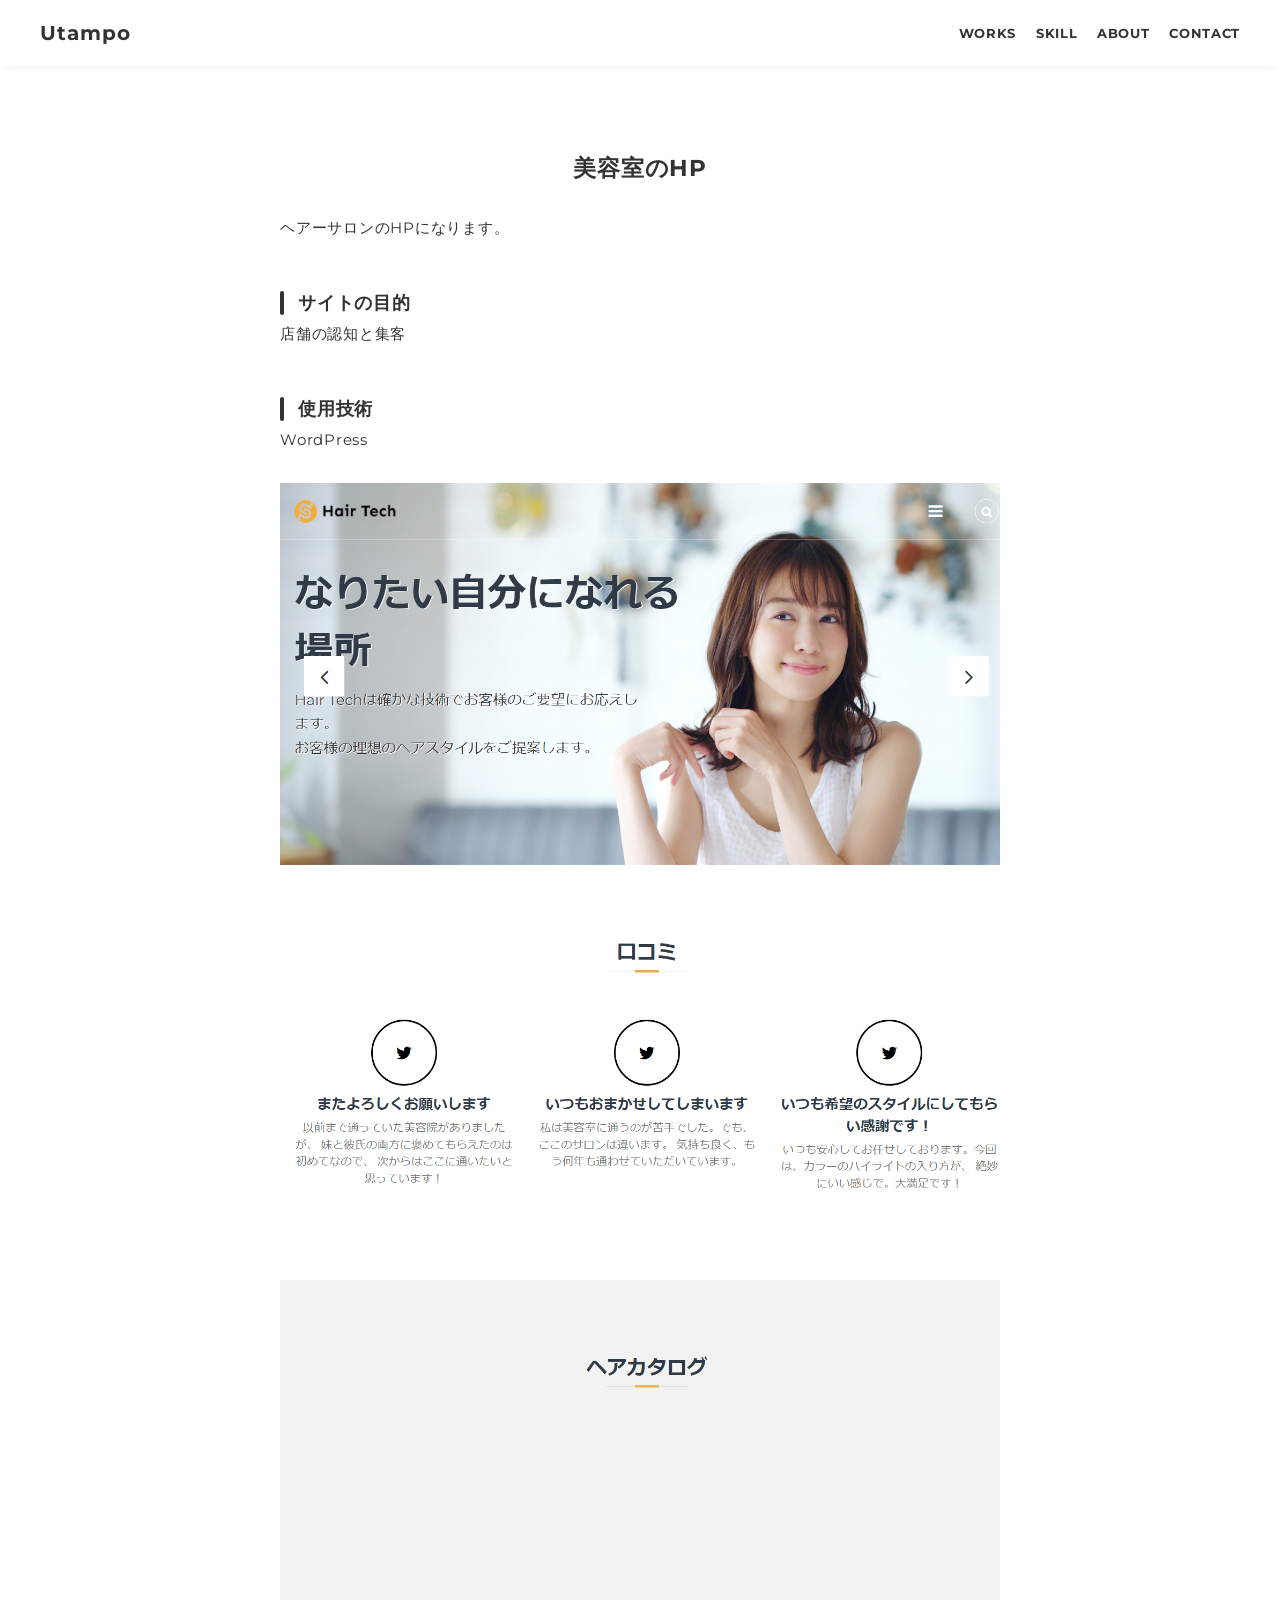
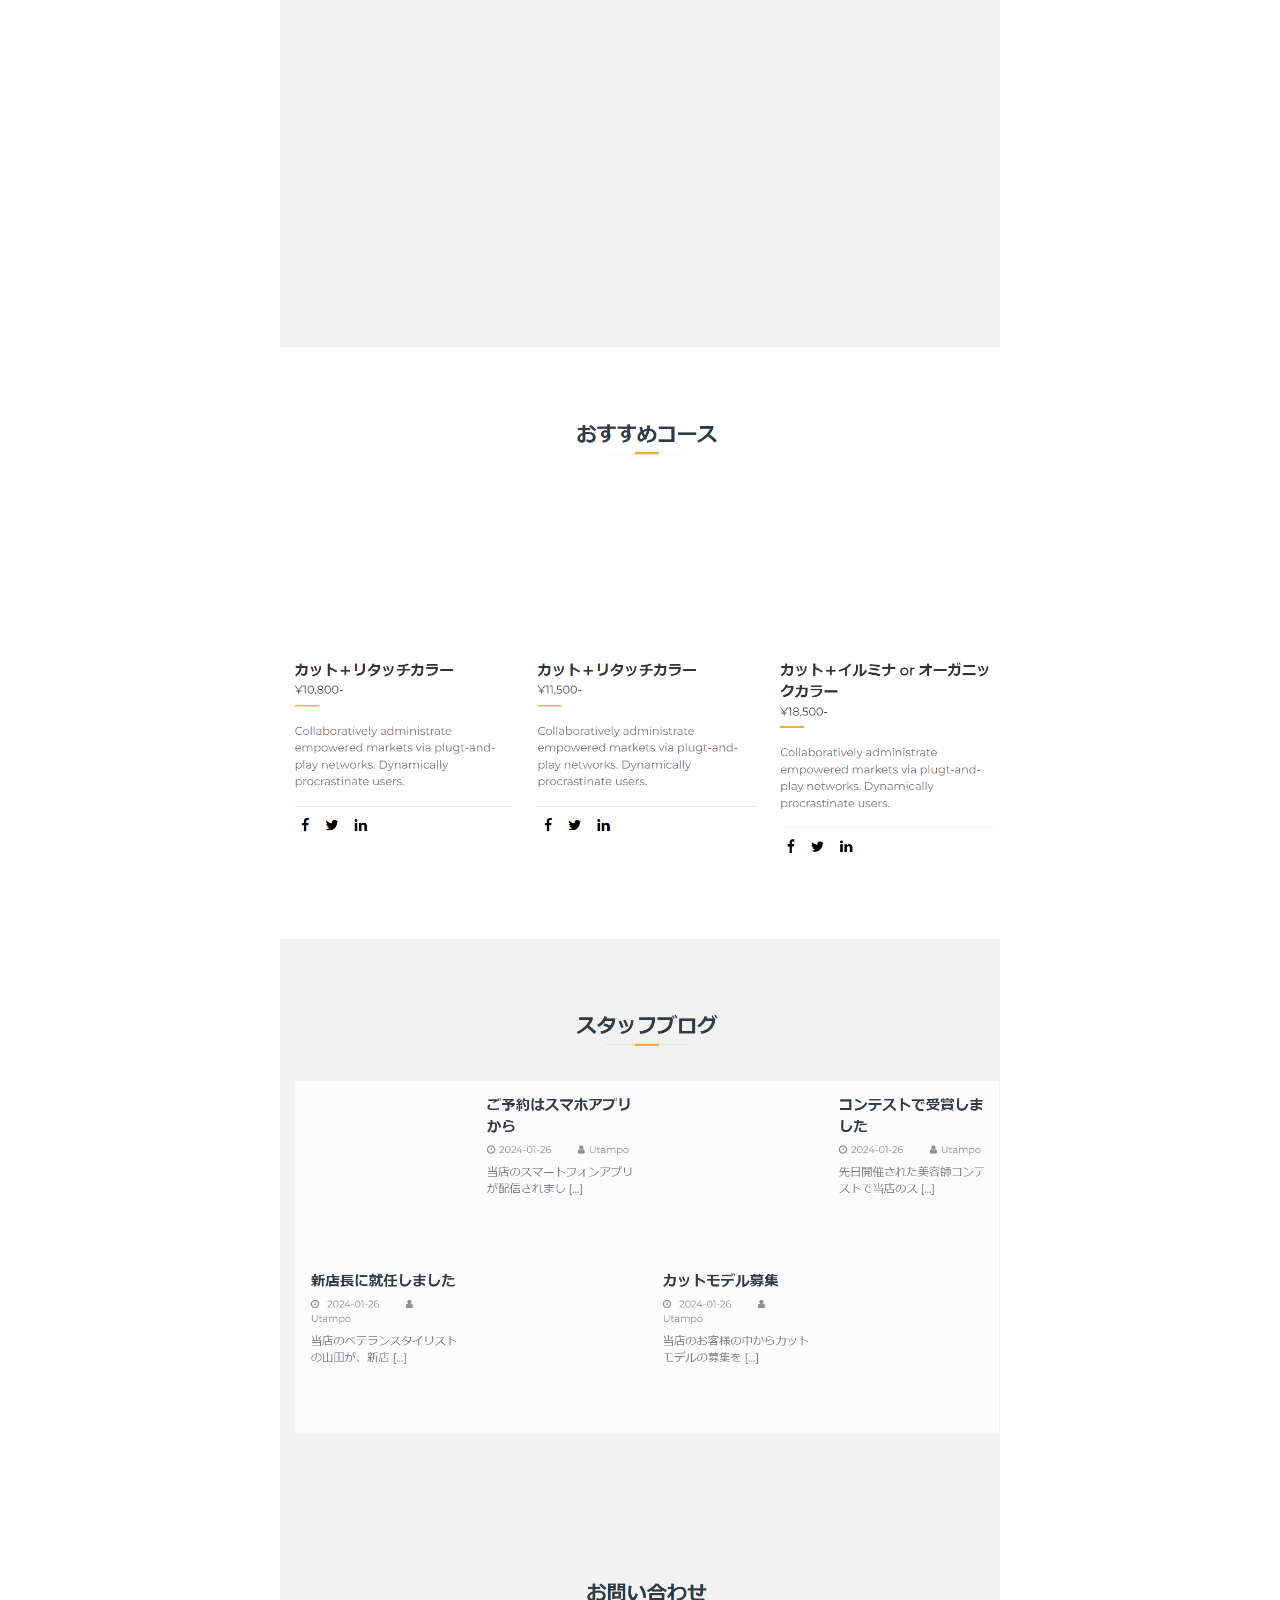
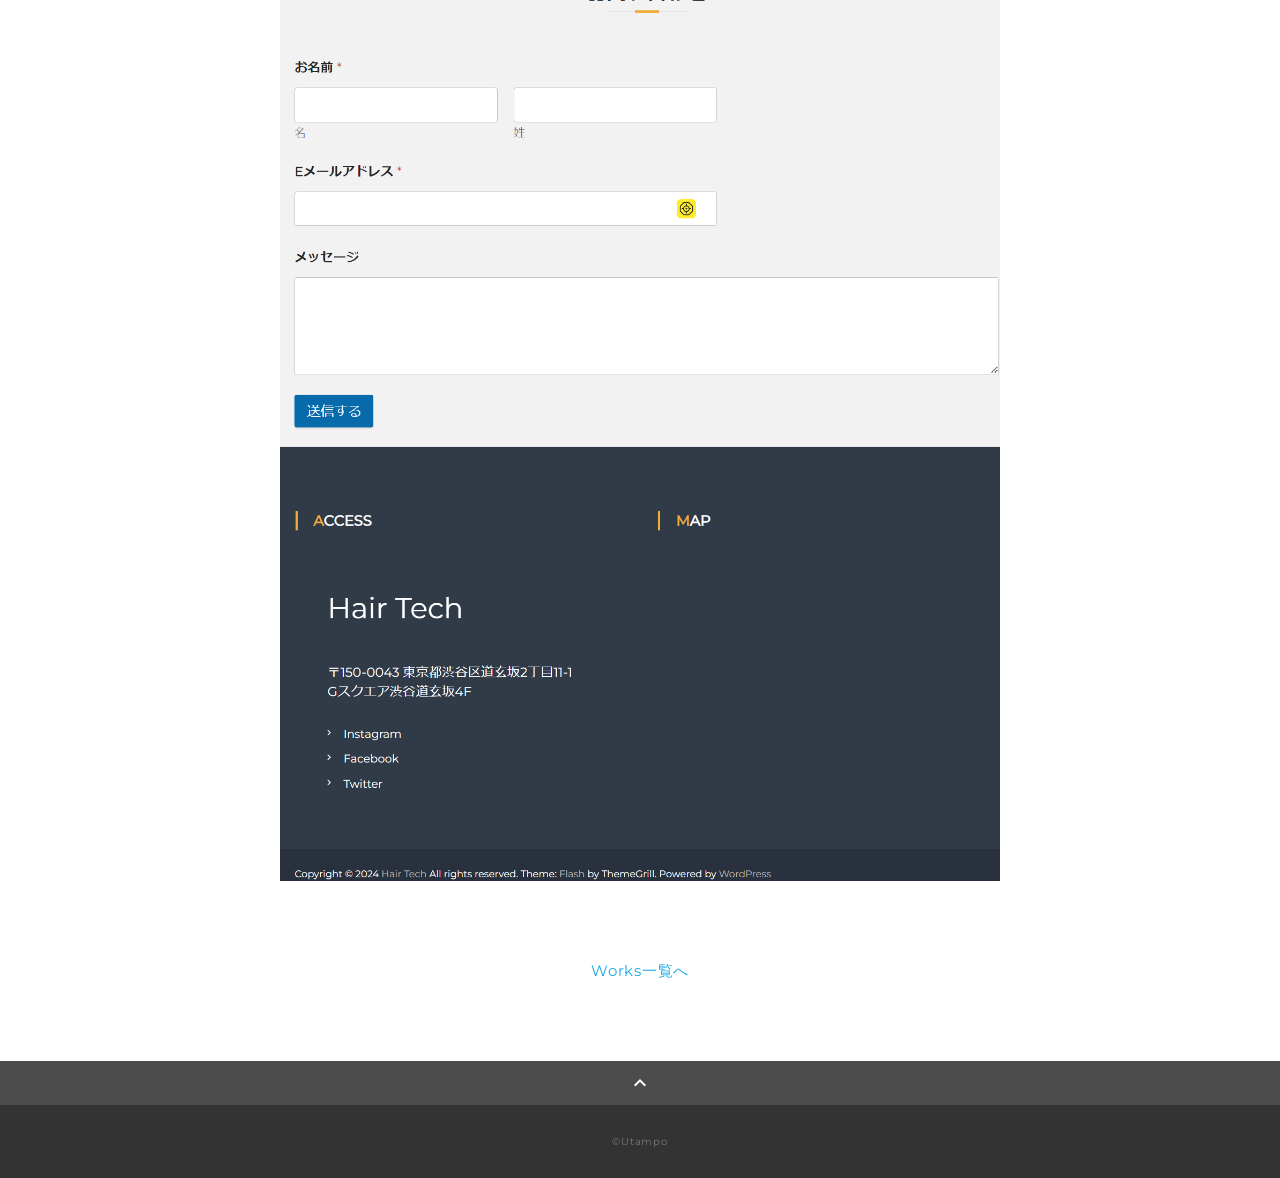
<file: works_hairtech.html>
<!DOCTYPE html>
<html>
<head>
  <meta charset="utf-8">
  <meta name="viewport" content="width=device-width, initial-scale=1.0, maximum-scale=1.0, minimum-scale=1.0">
  <title>SAMURAI ポートフォリオ</title>
  <link rel="preconnect" href="https://fonts.gstatic.com">
  <link href="https://fonts.googleapis.com/css2?family=Montserrat:wght@400;700&display=swap" rel="stylesheet">
  <link href="https://fonts.googleapis.com/css?family=Material+Icons+Outlined" rel="stylesheet">
  <link href="css/ress.css" media="all" rel="stylesheet" type="text/css" />
  <link href="css/style.css" media="all" rel="stylesheet" type="text/css" />
</head>

<body>
  <div class="wrapper">

    <!-- header -->
    <header class="header ">
      <div class="container">
        <h1 class="header-logo">
          <a href="index.html">Utampo</a>
        </h1>
        <nav class="gnav">
          <ul class="gnav-list">
            <li class="gnav-item"><a href="index.html#works">WORKS</a></li>
            <li class="gnav-item"><a href="index.html#skill">SKILL</a></li>
            <li class="gnav-item"><a href="index.html#about">ABOUT</a></li>
            <li class="gnav-item"><a href="index.html#contact">CONTACT</a></li>
          </ul>
        </nav>
      </div>
    </header>
    <!-- /header -->

    <main class="content">

      <article class="article">
        <div class="article-container">
          <h2 class="article-title">美容室のHP</h2>
          <div class="article-body">            
            <p>
              ヘアーサロンのHPになります。
            </p>
            <!-- <h3>URL</h3>
            <p><a href="" target="_blank" rel="noopener">ここにURLを入れてください。</a></p>
            <h3>担当</h3>
            <p>WordPress構築・コーディング</p> -->
            <h3>サイトの目的</h3>
            <p>店舗の認知と集客</p>
            <h3>使用技術</h3>
            <p>WordPress</p>
            <!-- <h3>デザインについて</h3>
            <p>
              20~30代の女性のお客様が多い店舗のため、お客様の層に最適な画像素材を使用しております。
            </p>
            <h3>コーディングについて</h3>
            <p>
              トップ画面での画像スライド、口コミ情報の表示、GoogleMapでの店舗所在地の表示、お問い合わせフォームなどを実装させていただいております。
            </p> -->
            <p>
              <img src="img/works-detail/hair_tech.png" alt="">
            </p>
          </div>
          <div class="home-link">
            <a href="index.html#works">Works一覧へ</a>
          </div>
        </div>
      </article>

      <div class="page-top" id="js-page-top">
        <span class="material-icons-outlined">expand_less</span>
      </div>
    </main>

    <!-- footer -->
    <footer class="footer">
      <div class="copyright">&copy;Utampo</div>
    </footer>
    <!-- /footer -->

  </div>
  <script src="https://ajax.googleapis.com/ajax/libs/jquery/3.6.0/jquery.min.js"></script>
  <script type='text/javascript' src="js/script.js"></script>
</body>
</html>
</file>
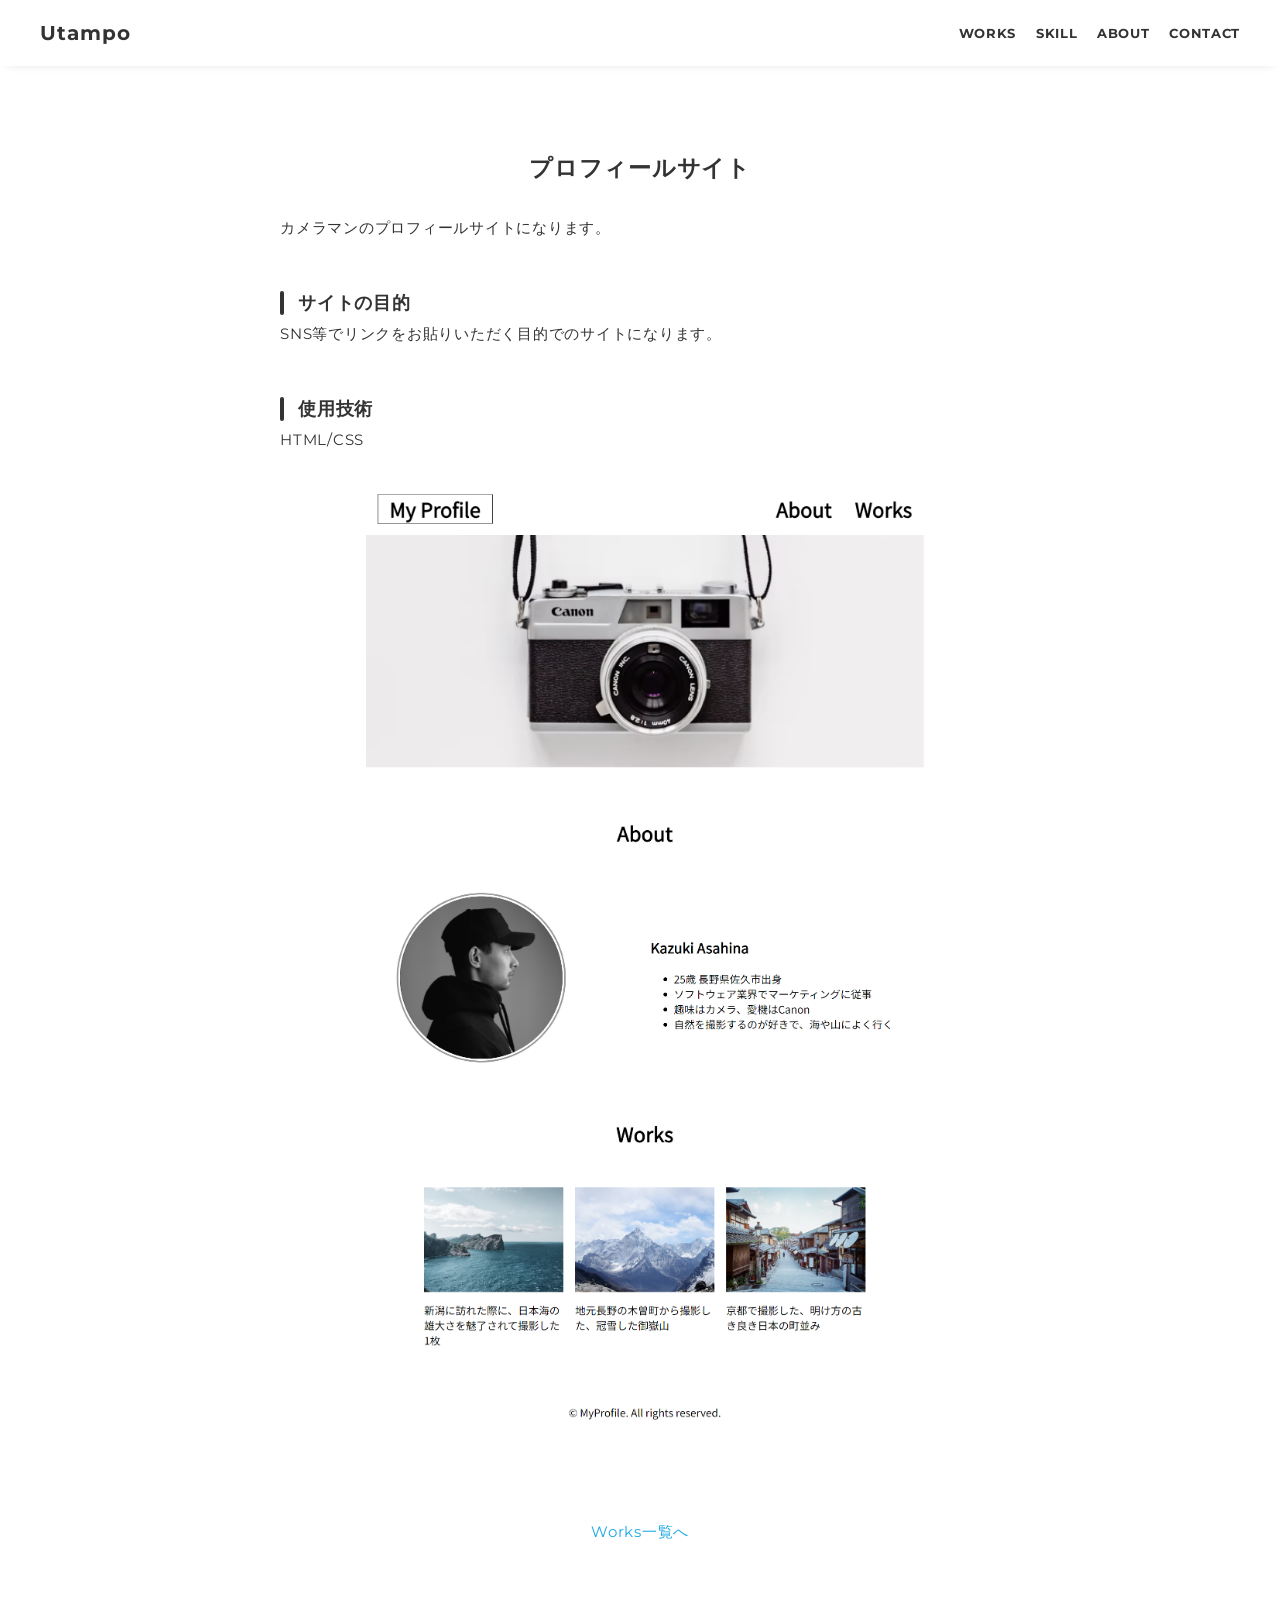
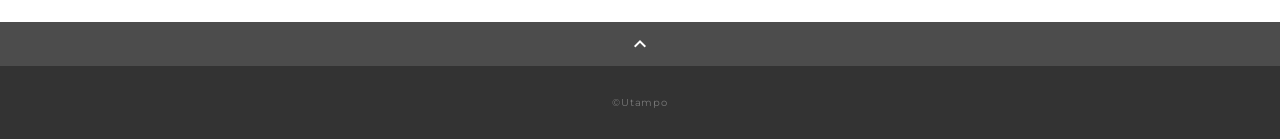
<file: works_profile.html>
<!DOCTYPE html>
<html>
<head>
  <meta charset="utf-8">
  <meta name="viewport" content="width=device-width, initial-scale=1.0, maximum-scale=1.0, minimum-scale=1.0">
  <title>SAMURAI ポートフォリオ</title>
  <link rel="preconnect" href="https://fonts.gstatic.com">
  <link href="https://fonts.googleapis.com/css2?family=Montserrat:wght@400;700&display=swap" rel="stylesheet">
  <link href="https://fonts.googleapis.com/css?family=Material+Icons+Outlined" rel="stylesheet">
  <link href="css/ress.css" media="all" rel="stylesheet" type="text/css" />
  <link href="css/style.css" media="all" rel="stylesheet" type="text/css" />
</head>

<body>
  <div class="wrapper">

    <!-- header -->
    <header class="header ">
      <div class="container">
        <h1 class="header-logo">
          <a href="index.html">Utampo</a>
        </h1>
        <nav class="gnav">
          <ul class="gnav-list">
            <li class="gnav-item"><a href="index.html#works">WORKS</a></li>
            <li class="gnav-item"><a href="index.html#skill">SKILL</a></li>
            <li class="gnav-item"><a href="index.html#about">ABOUT</a></li>
            <li class="gnav-item"><a href="index.html#contact">CONTACT</a></li>
          </ul>
        </nav>
      </div>
    </header>
    <!-- /header -->

    <main class="content">

      <article class="article">
        <div class="article-container">
          <h2 class="article-title">プロフィールサイト</h2>
          <div class="article-body">            
            <p>
              カメラマンのプロフィールサイトになります。
            </p>
            <!-- <h3>URL</h3>
            <p><a href="" target="_blank" rel="noopener">ここにURLを入れてください。</a></p>
            <h3>担当</h3>
            <p>コーディング</p> -->
            <h3>サイトの目的</h3>
            <p>SNS等でリンクをお貼りいただく目的でのサイトになります。</p>
            <h3>使用技術</h3>
            <p>HTML/CSS</p>
            <!-- <h3>デザインについて</h3>
            <p>
              スクロールなしですぐに情報が読み取れるよう、1枚のページに情報をまとめております。
            </p>
            <h3>コーディングについて</h3>
            <p>
              シンプルな技術を使用しておりますので、画像類のデータがございましたら2~3日程度で作成することができます。
            </p> -->
            <p>
              <img src="img/works-detail/profile_by_figma.html.png" alt="">
            </p>
          </div>
          <div class="home-link">
            <a href="index.html#works">Works一覧へ</a>
          </div>
        </div>
      </article>

      <div class="page-top" id="js-page-top">
        <span class="material-icons-outlined">expand_less</span>
      </div>
    </main>

    <!-- footer -->
    <footer class="footer">
      <div class="copyright">&copy;Utampo</div>
    </footer>
    <!-- /footer -->

  </div>
  <script src="https://ajax.googleapis.com/ajax/libs/jquery/3.6.0/jquery.min.js"></script>
  <script type='text/javascript' src="js/script.js"></script>
</body>
</html>
</file>
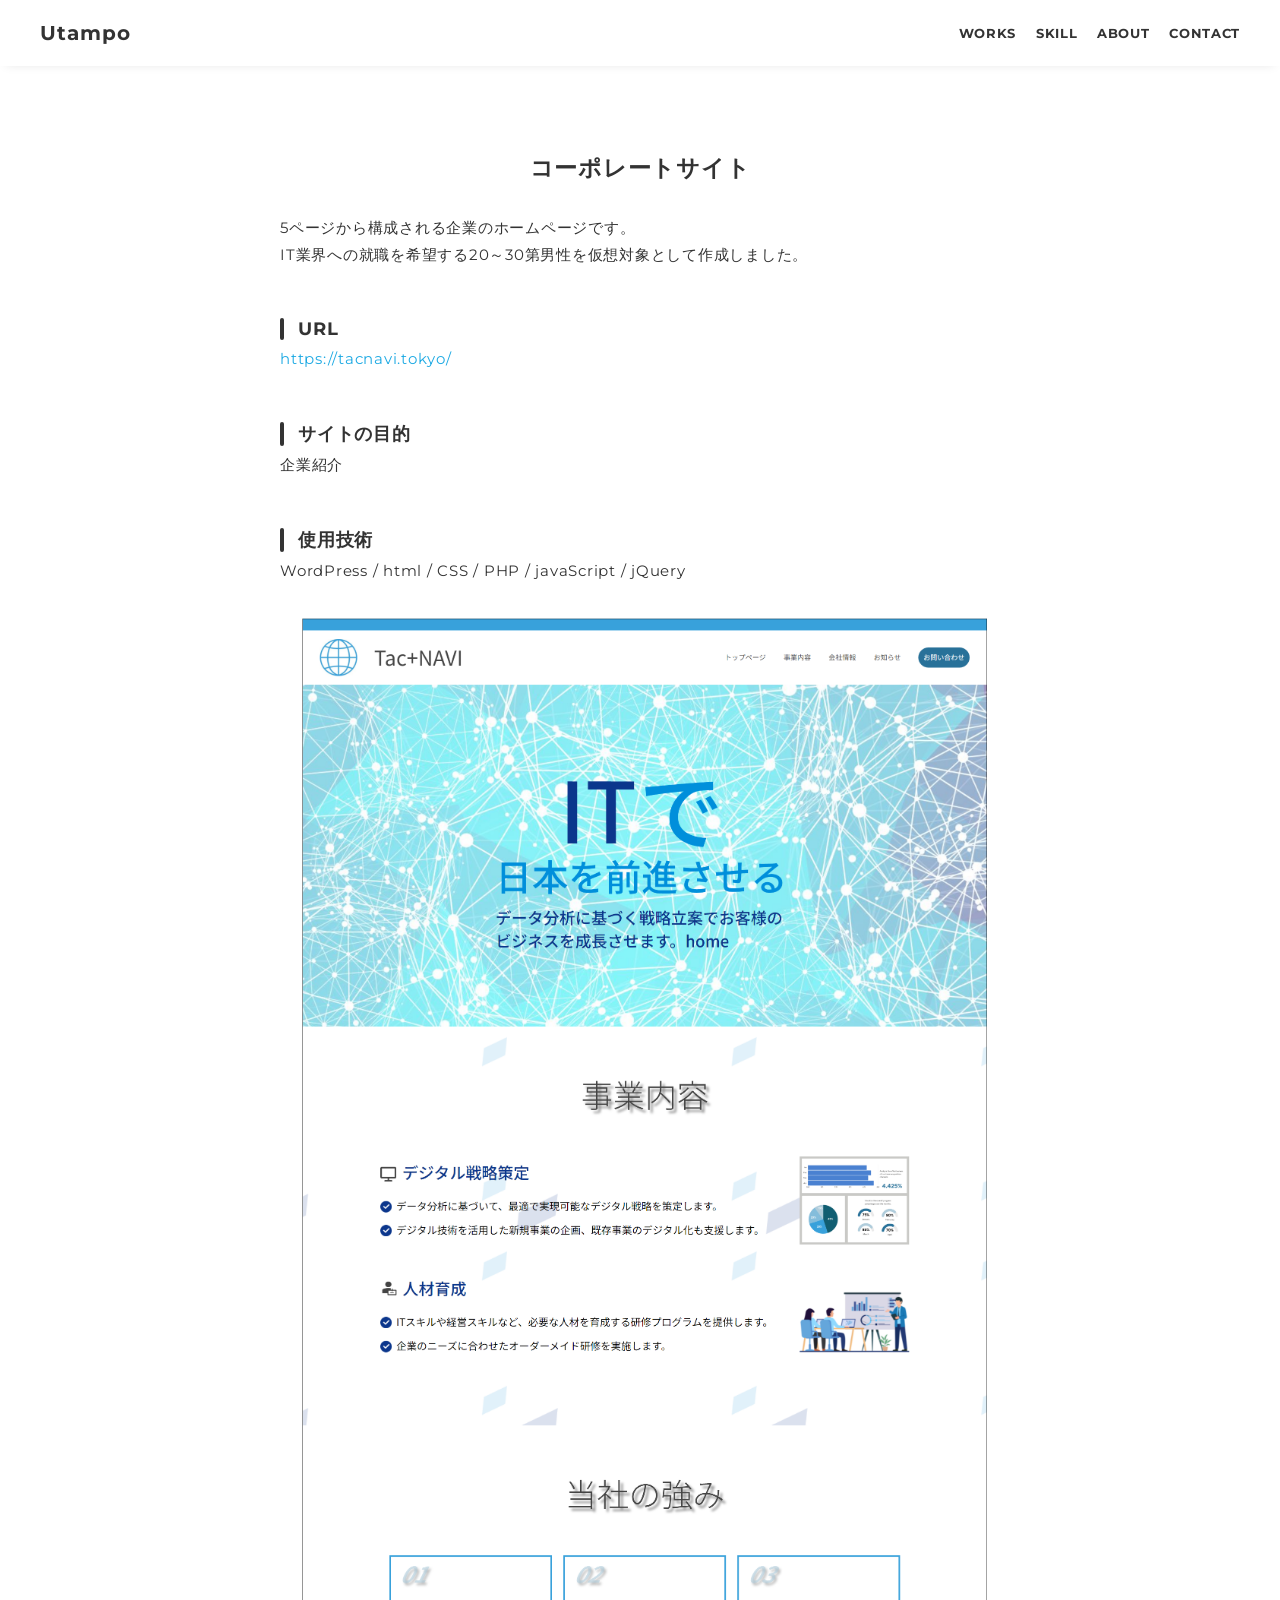
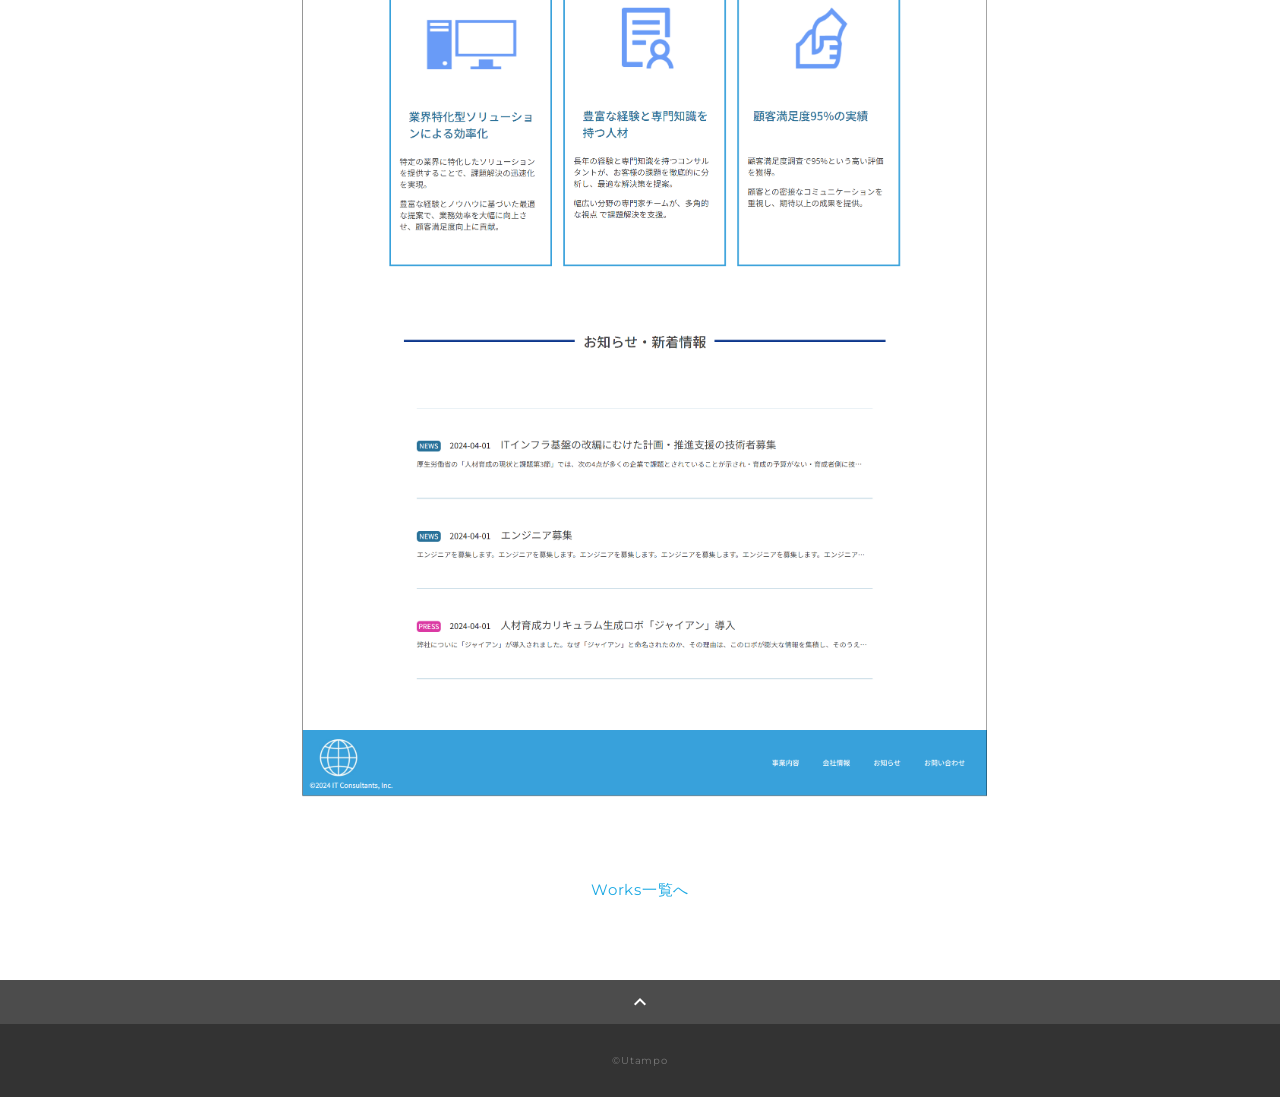
<file: works_tacnavi.html>
<!DOCTYPE html>
<html>
<head>
  <meta charset="utf-8">
  <meta name="viewport" content="width=device-width, initial-scale=1.0, maximum-scale=1.0, minimum-scale=1.0">
  <title>SAMURAI ポートフォリオ</title>
  <link rel="preconnect" href="https://fonts.gstatic.com">
  <link href="https://fonts.googleapis.com/css2?family=Montserrat:wght@400;700&display=swap" rel="stylesheet">
  <link href="https://fonts.googleapis.com/css?family=Material+Icons+Outlined" rel="stylesheet">
  <link href="css/ress.css" media="all" rel="stylesheet" type="text/css" />
  <link href="css/style.css" media="all" rel="stylesheet" type="text/css" />
</head>

<body>
  <div class="wrapper">

    <!-- header -->
    <header class="header ">
      <div class="container">
        <h1 class="header-logo">
          <a href="index.html">Utampo</a>
        </h1>
        <nav class="gnav">
          <ul class="gnav-list">
            <li class="gnav-item"><a href="index.html#works">WORKS</a></li>
            <li class="gnav-item"><a href="index.html#skill">SKILL</a></li>
            <li class="gnav-item"><a href="index.html#about">ABOUT</a></li>
            <li class="gnav-item"><a href="index.html#contact">CONTACT</a></li>
          </ul>
        </nav>
      </div>
    </header>
    <!-- /header -->

    <main class="content">

      <article class="article">
        <div class="article-container">
          <h2 class="article-title">コーポレートサイト</h2>
          <div class="article-body">           
            <p>5ページから構成される企業のホームページです。<br>
               IT業界への就職を希望する20～30第男性を仮想対象として作成しました。
            </p>
            <h3>URL</h3>
        
            <p><a href="https://tacnavi.tokyo/" target="_blank" rel="noopener">https://tacnavi.tokyo/</a></p>
            <!-- <h3>担当</h3>
            <p>デザイン・コーディング</p> -->
            <h3>サイトの目的</h3>
            <p>企業紹介</p>
            <h3>使用技術</h3>
            <p>WordPress / html / CSS / PHP / javaScript / jQuery</p>
            <!-- <h3>デザインについて</h3>
            <p>
              同じようなデザインで機関や企業様のHPを作成することが可能です。
            </p>
            <h3>コーディングについて</h3>
            <p>
              ブログのようにコンテンツを投稿できる機能を取り揃えています。またTwitterのフィードをサイト上に表示させることも可能です。
            </p> -->
            <p>
              <img src="img/works-detail/tacnavi.local_full.png" alt="">
            </p>
          </div>
          <div class="home-link">
            <a href="index.html#works">Works一覧へ</a>
          </div>
        </div>
      </article>

      <div class="page-top" id="js-page-top">
        <span class="material-icons-outlined">expand_less</span>
      </div>
    </main>

    <!-- footer -->
    <footer class="footer">
      <div class="copyright">&copy;Utampo</div>
    </footer>
    <!-- /footer -->

  </div>
  <script src="https://ajax.googleapis.com/ajax/libs/jquery/3.6.0/jquery.min.js"></script>
  <script type='text/javascript' src="js/script.js"></script>
</body>
</html>
</file>
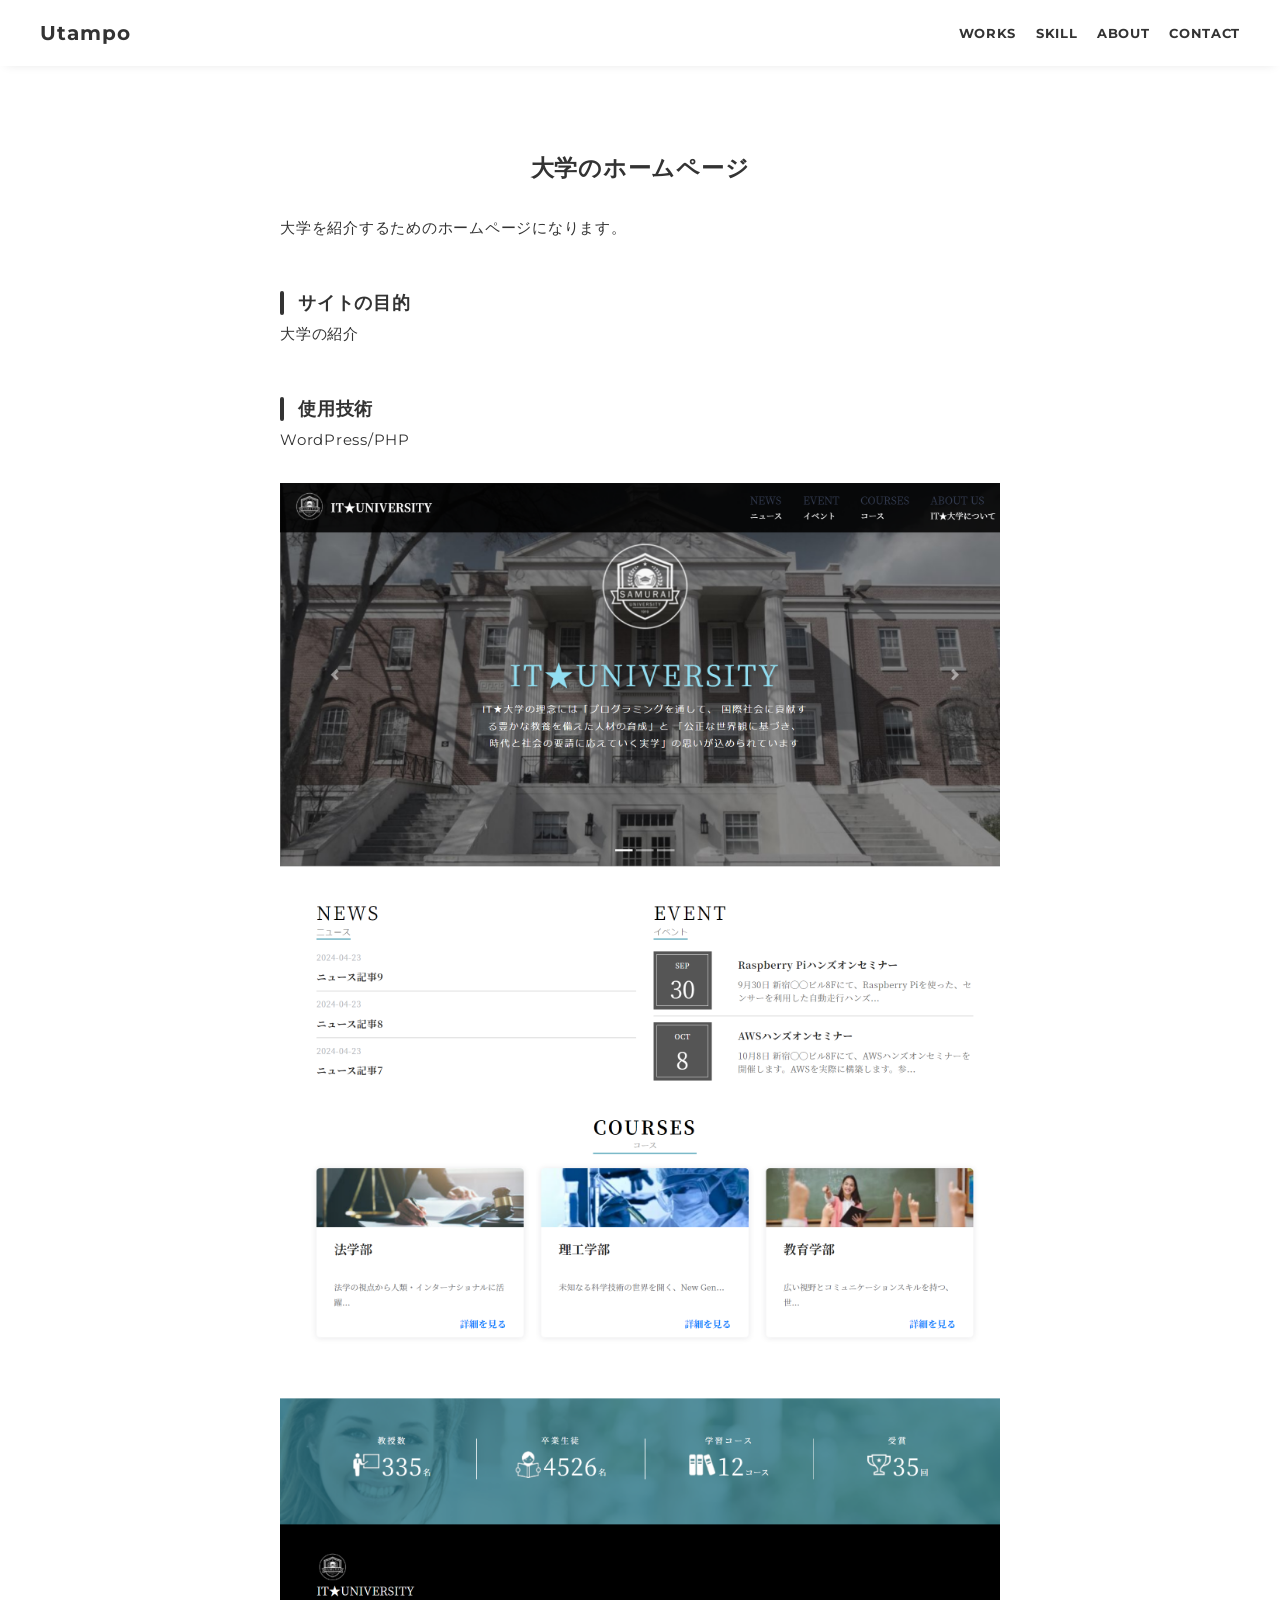
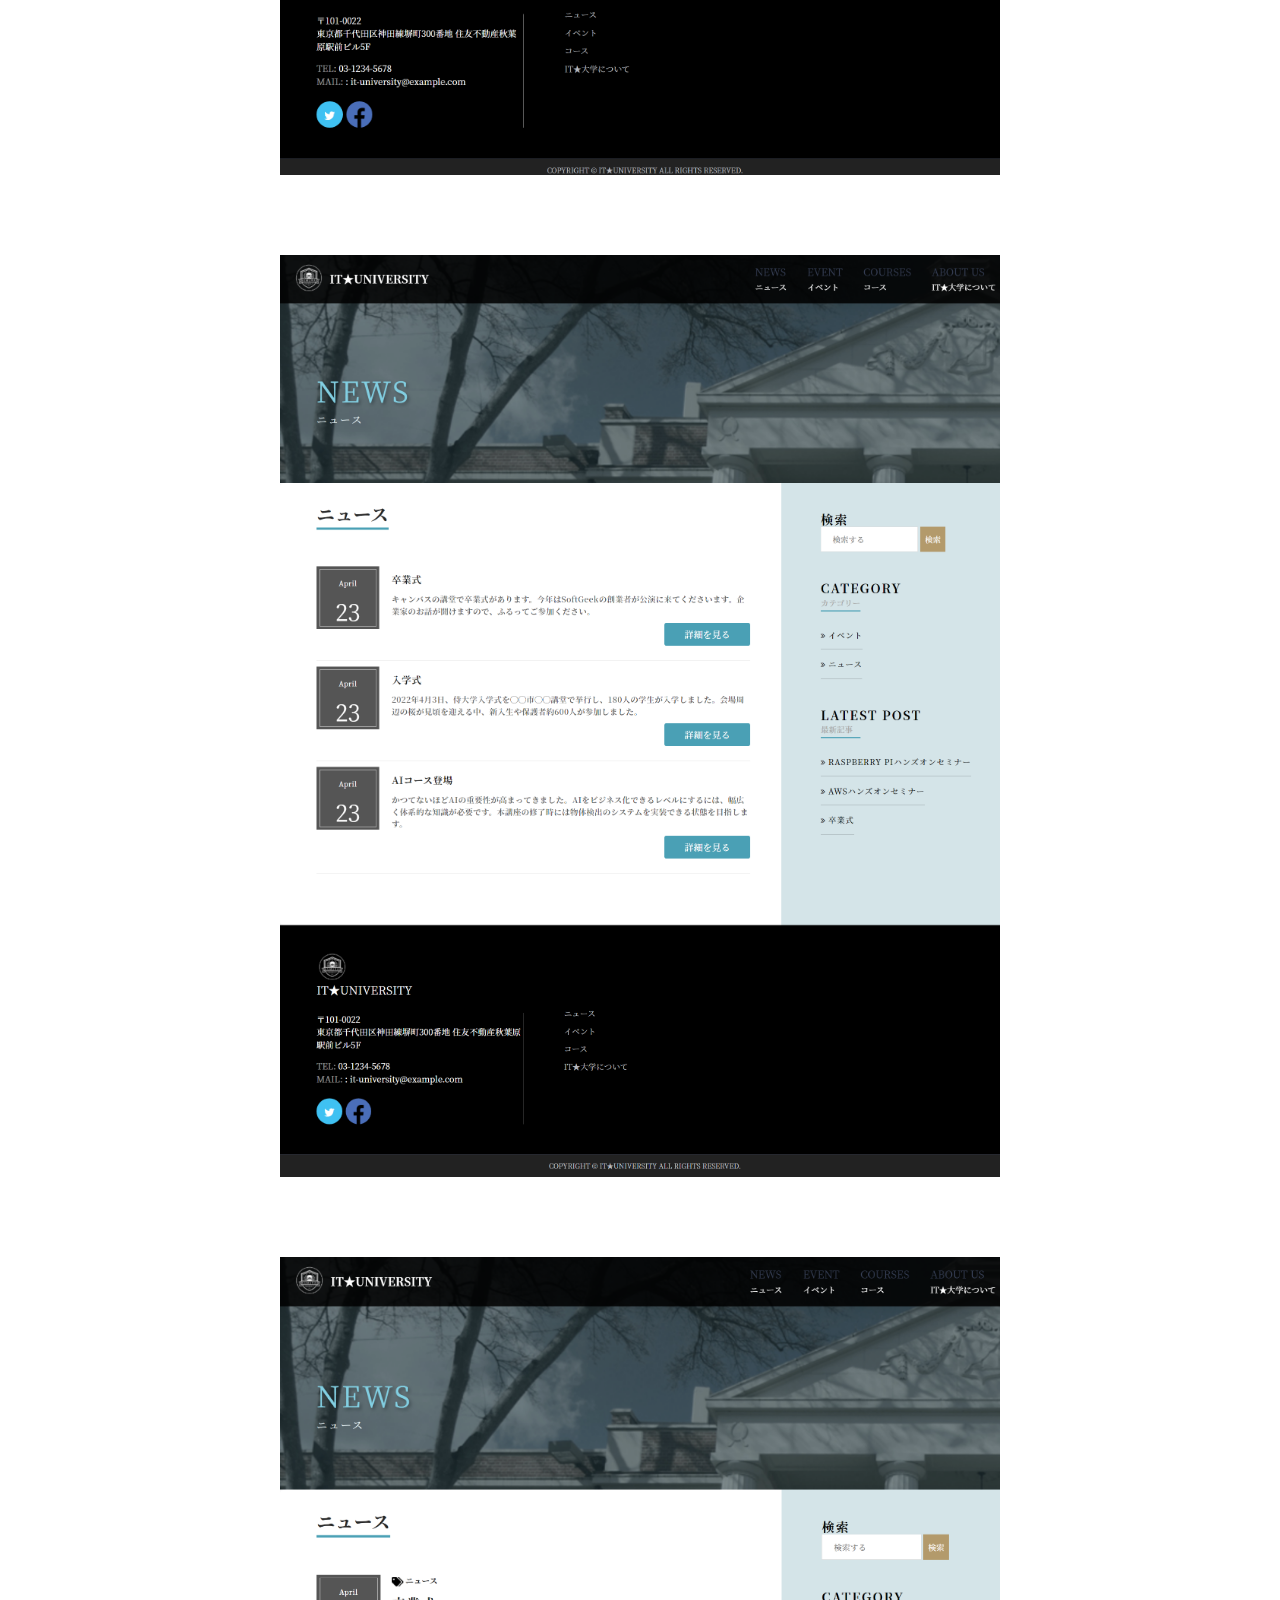
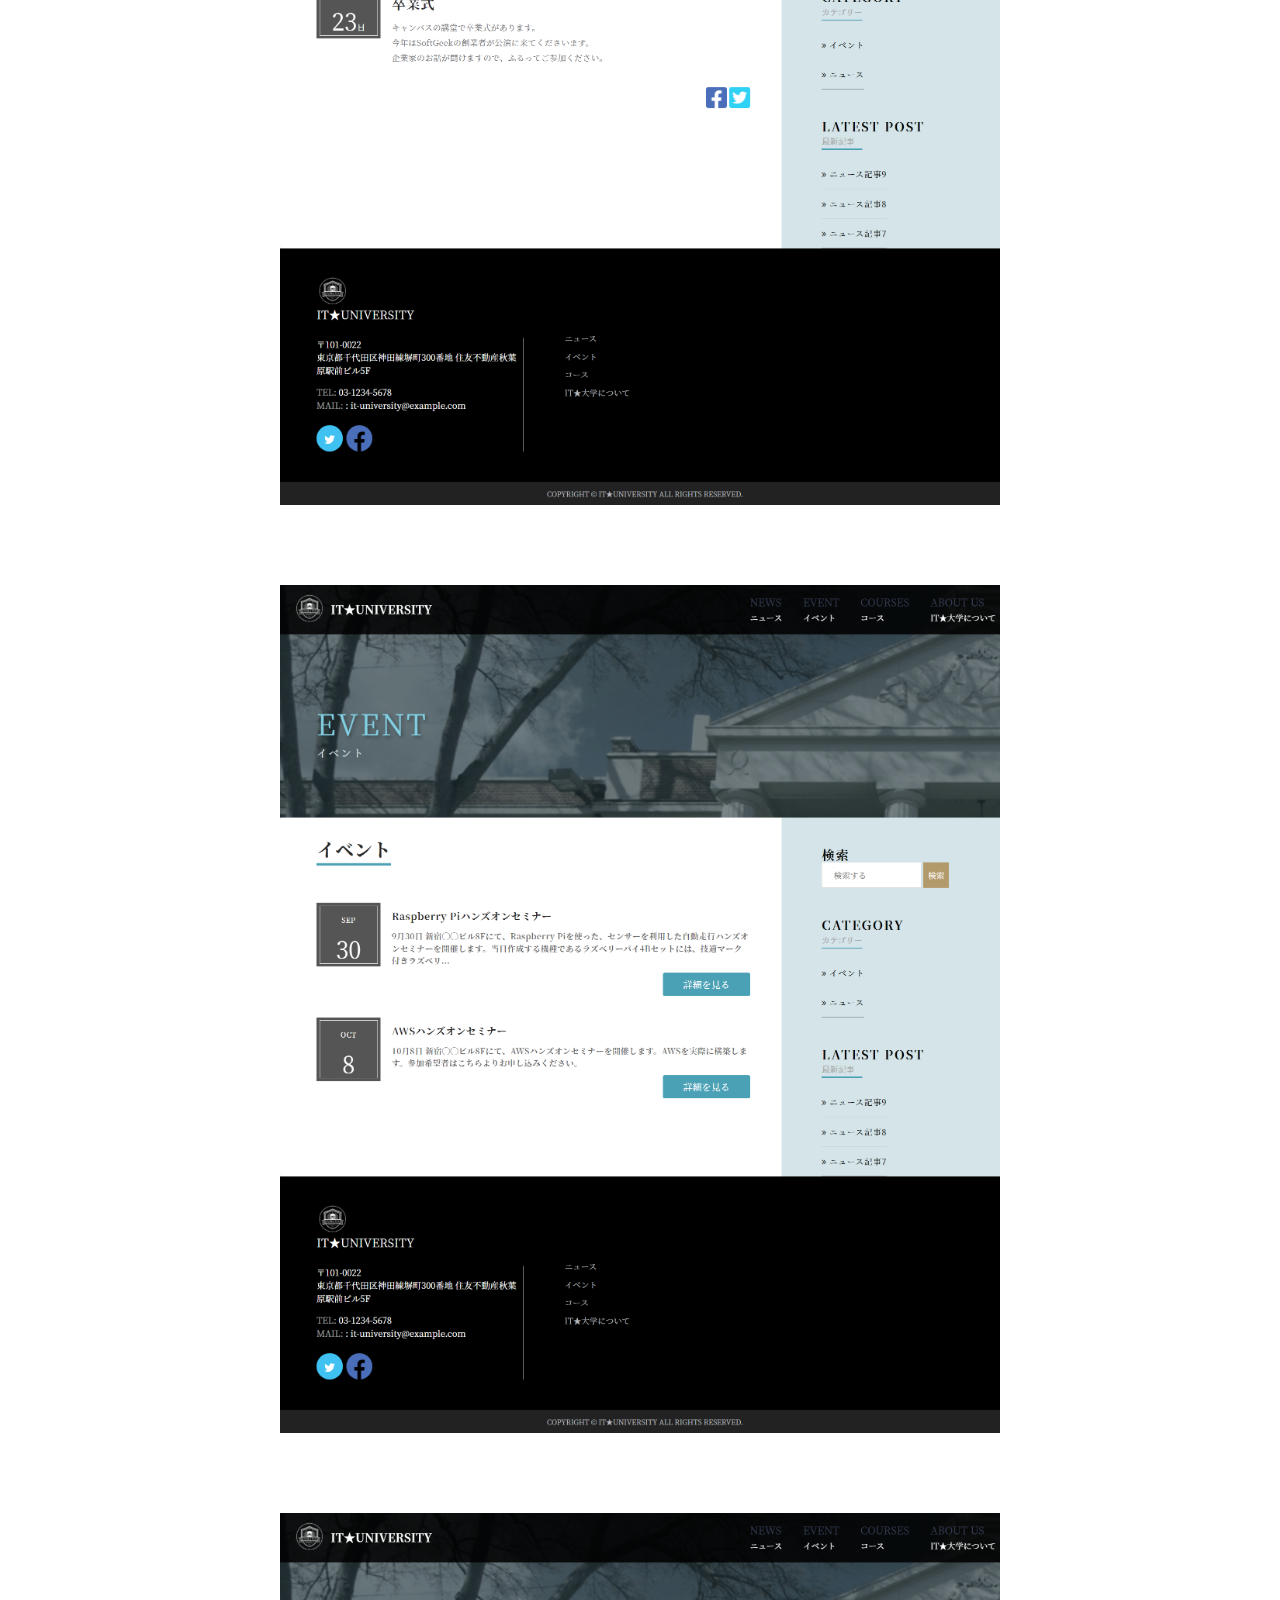
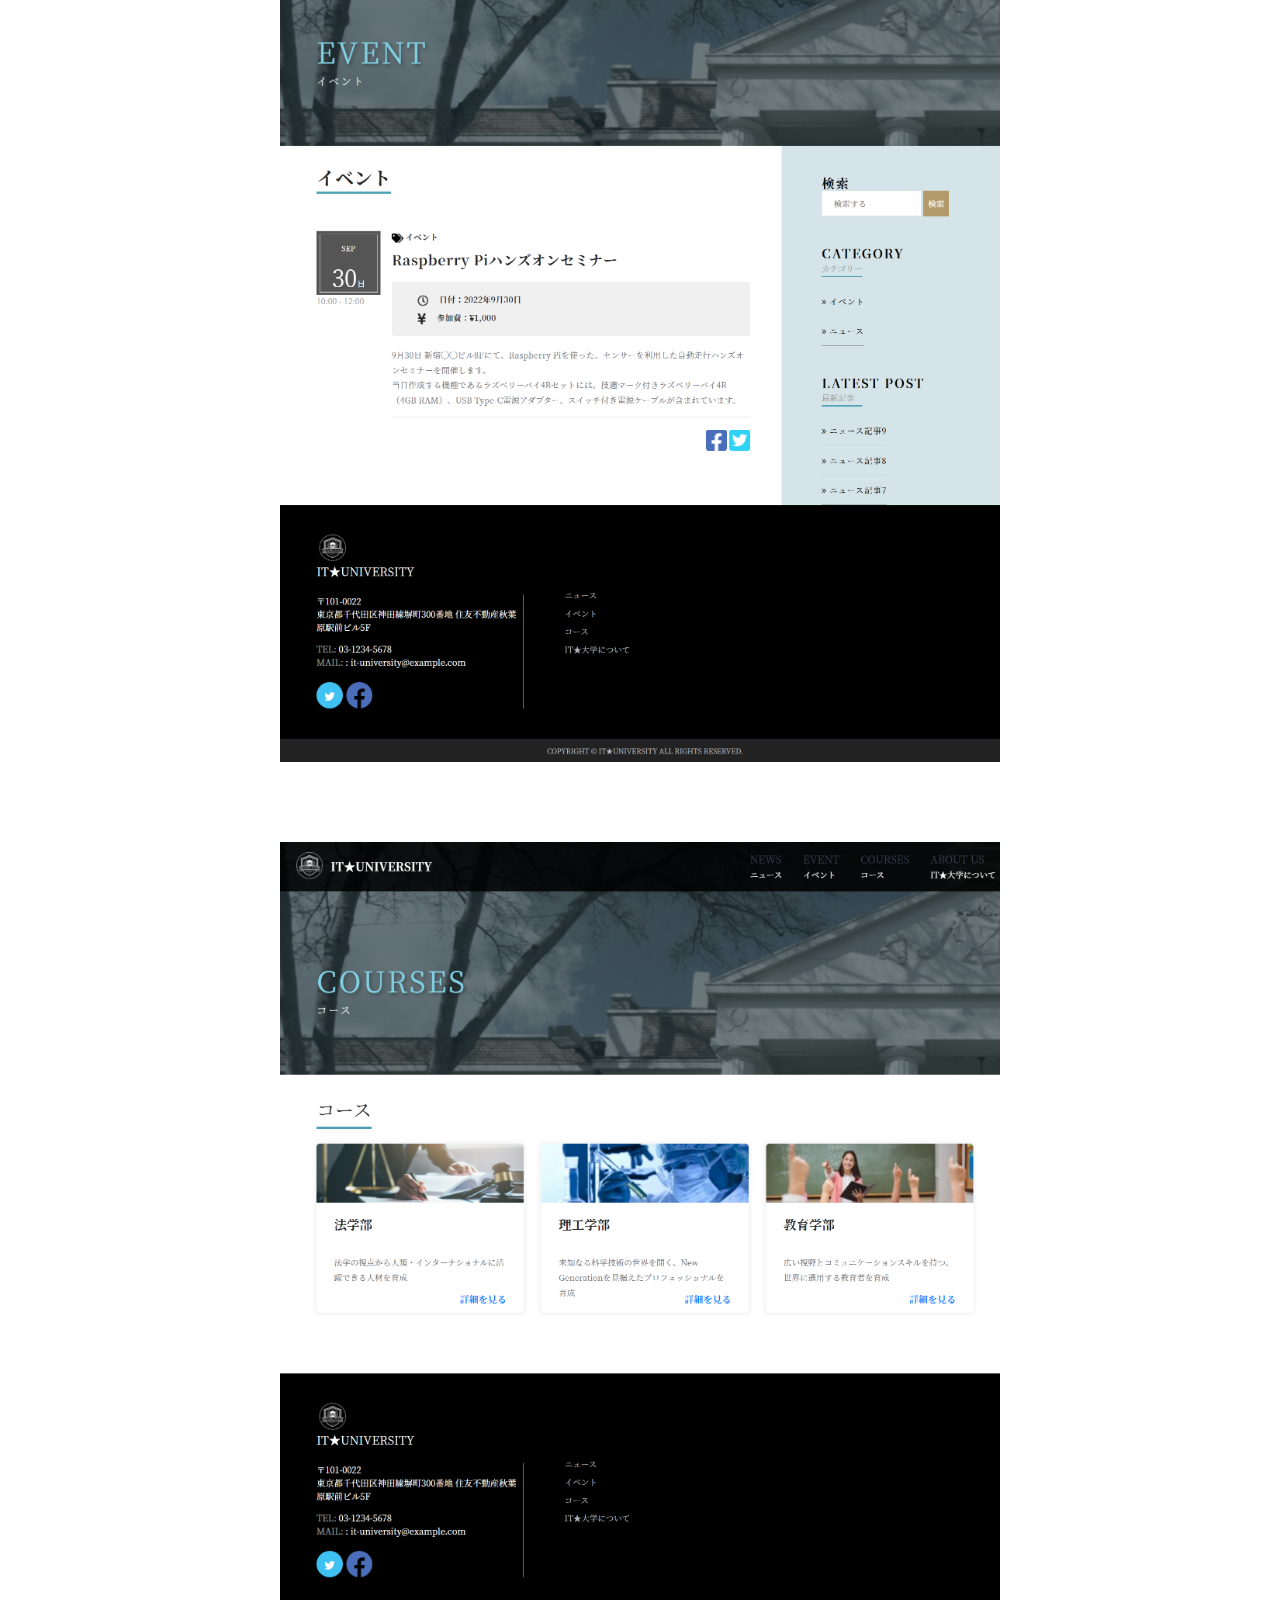
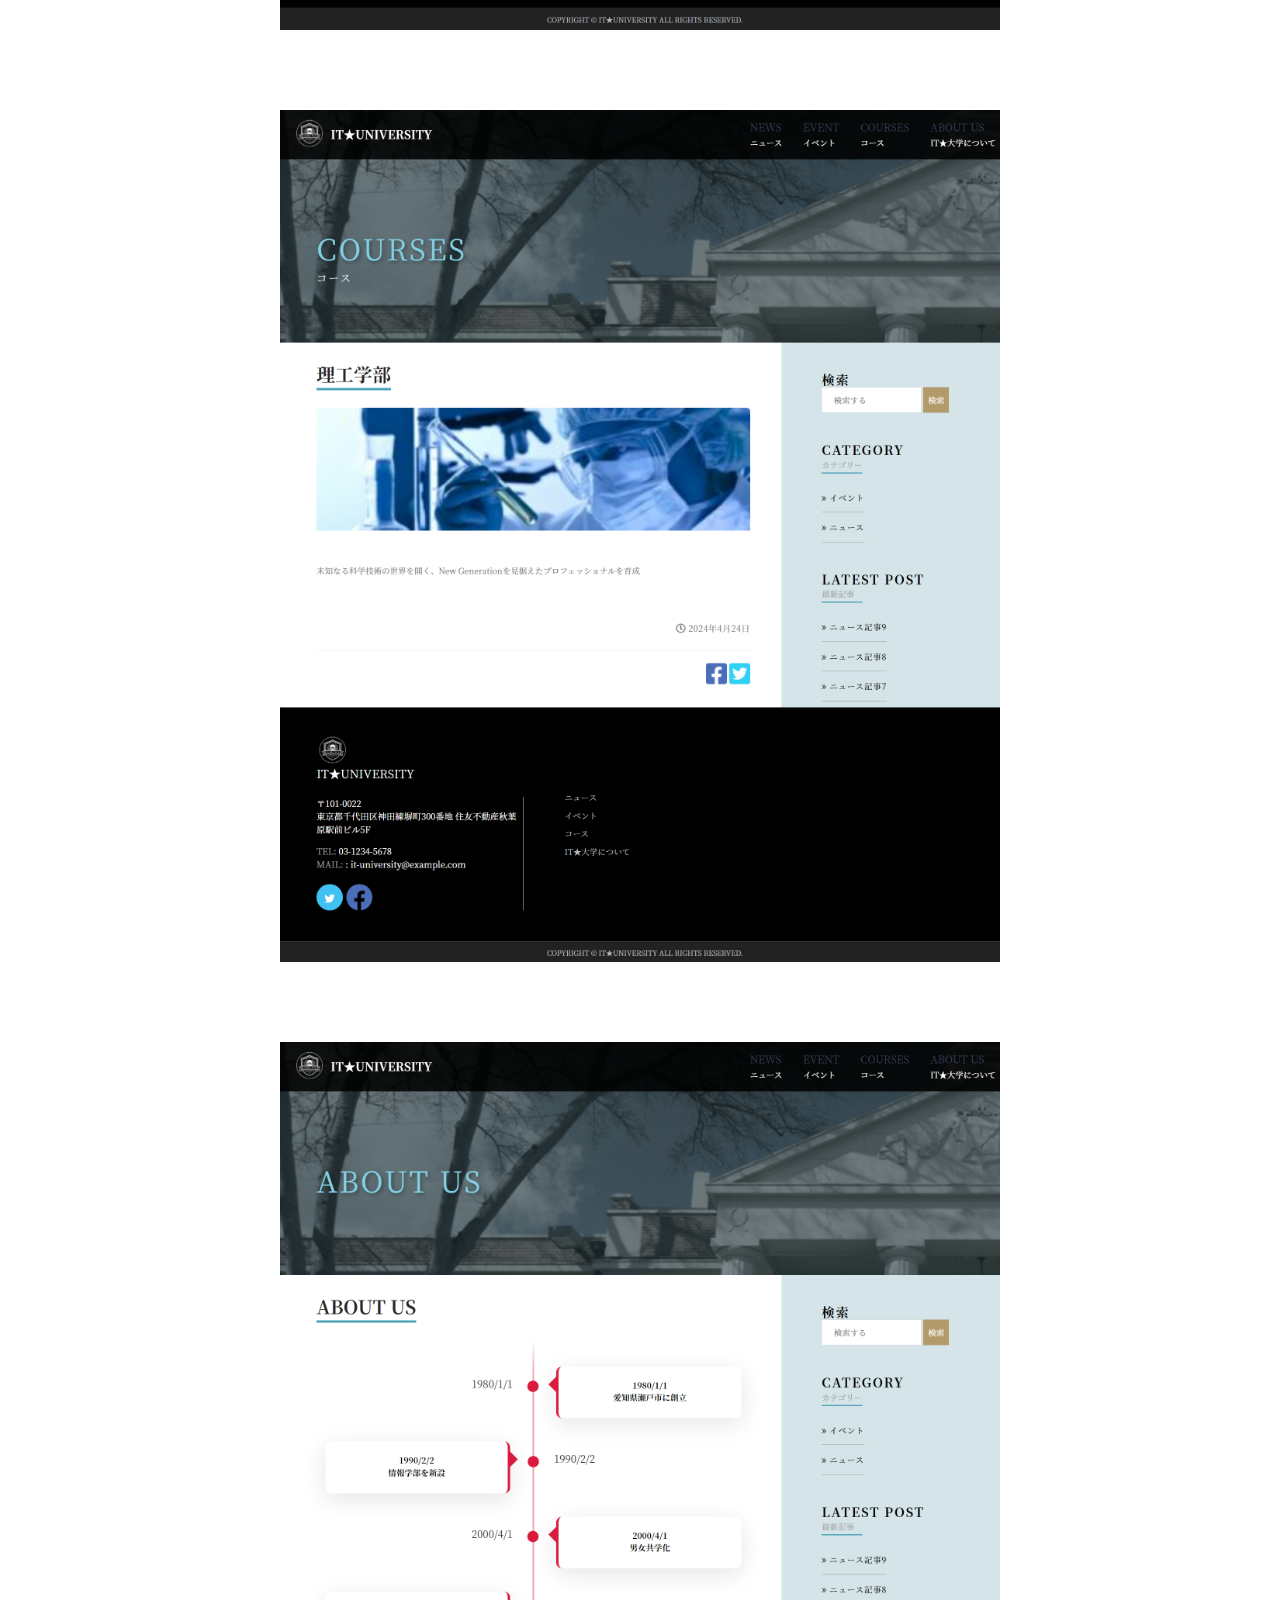
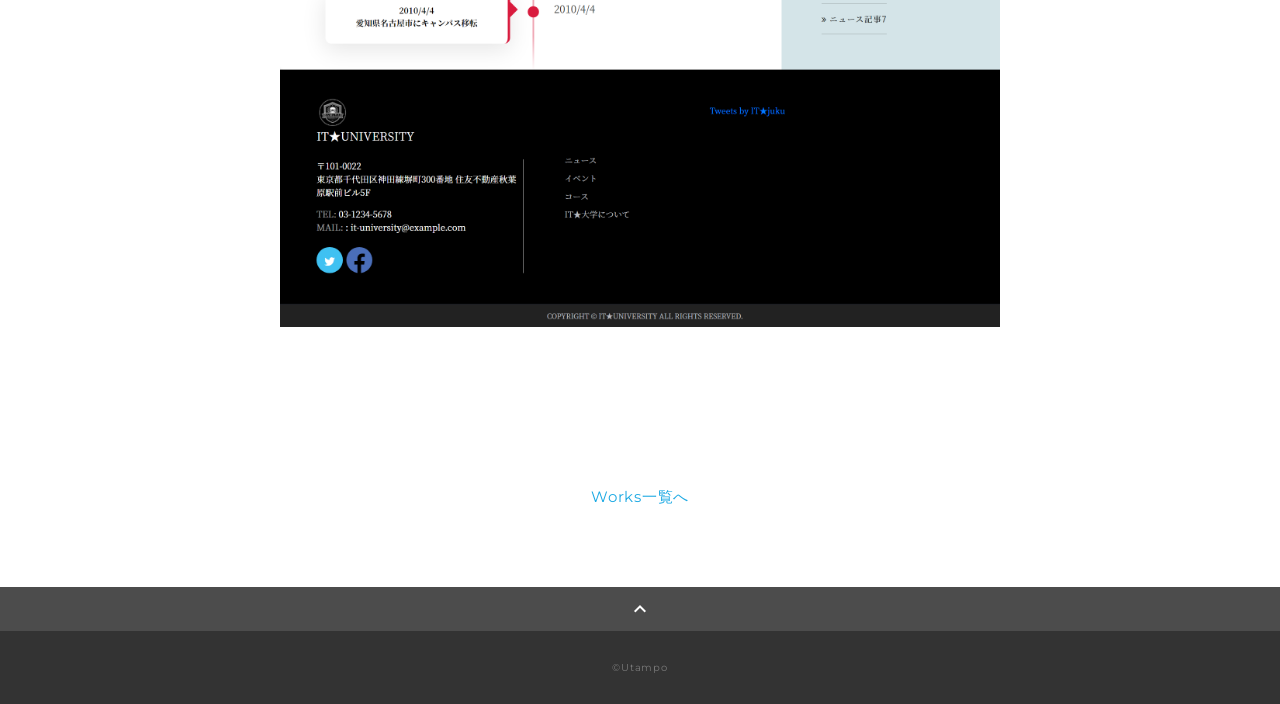
<file: works_university.html>
<!DOCTYPE html>
<html>
<head>
  <meta charset="utf-8">
  <meta name="viewport" content="width=device-width, initial-scale=1.0, maximum-scale=1.0, minimum-scale=1.0">
  <title>SAMURAI ポートフォリオ</title>
  <link rel="preconnect" href="https://fonts.gstatic.com">
  <link href="https://fonts.googleapis.com/css2?family=Montserrat:wght@400;700&display=swap" rel="stylesheet">
  <link href="https://fonts.googleapis.com/css?family=Material+Icons+Outlined" rel="stylesheet">
  <link href="css/ress.css" media="all" rel="stylesheet" type="text/css" />
  <link href="css/style.css" media="all" rel="stylesheet" type="text/css" />
</head>

<body>
  <div class="wrapper">

    <!-- header -->
    <header class="header ">
      <div class="container">
        <h1 class="header-logo">
          <a href="index.html">Utampo</a>
        </h1>
        <nav class="gnav">
          <ul class="gnav-list">
            <li class="gnav-item"><a href="index.html#works">WORKS</a></li>
            <li class="gnav-item"><a href="index.html#skill">SKILL</a></li>
            <li class="gnav-item"><a href="index.html#about">ABOUT</a></li>
            <li class="gnav-item"><a href="index.html#contact">CONTACT</a></li>
          </ul>
        </nav>
      </div>
    </header>
    <!-- /header -->

    <main class="content">

      <article class="article">
        <div class="article-container">
          <h2 class="article-title">大学のホームページ</h2>
          <div class="article-body">            
            <p>
             大学を紹介するためのホームページになります。
            </p>               
            <!-- <h3>URL</h3>
            <p><a href="" target="_blank" rel="noopener">ここにURLを入れてください。</a></p>
            <h3>担当</h3>
            <p>デザイン</p> -->
            <h3>サイトの目的</h3>
            <p>大学の紹介</p>
            <h3>使用技術</h3>
            <p>WordPress/PHP</p>
            <!-- <h3>デザインについて</h3>
            <p>
              メインターゲットが女性であることを考慮した配色をさせていただきました。
            </p> -->
            <p style="text-align: center;">
              <img class="university-img" src="img/works-detail/samurai-university/samurai-university.main.png" alt="">
              <img class="university-img" src="img/works-detail/samurai-university/category_news.png" alt="">
              <img class="university-img" src="img/works-detail/samurai-university/news_detail.png" alt="">
              <img class="university-img" src="img/works-detail/samurai-university/category_event.png" alt="">
              <img class="university-img" src="img/works-detail/samurai-university/event_detail.png" alt="">
              <img class="university-img" src="img/works-detail/samurai-university/course.png" alt="">
              <img class="university-img" src="img/works-detail/samurai-university/course-detail.png" alt="">
              <img class="university-img" src="img/works-detail/samurai-university/about-us.png" alt="">
              
            </p> 
          </div>
          <div class="home-link">
            <a href="index.html#works">Works一覧へ</a>
          </div>
        </div>
      </article>

      <div class="page-top" id="js-page-top">
        <span class="material-icons-outlined">expand_less</span>
      </div>
    </main>

    <!-- footer -->
    <footer class="footer">
      <div class="copyright">&copy;Utampo</div>
    </footer>
    <!-- /footer -->

  </div>
  <script src="https://ajax.googleapis.com/ajax/libs/jquery/3.6.0/jquery.min.js"></script>
  <script type='text/javascript' src="js/script.js"></script>
</body>
</html>
</file>
<file: css/ress.css>
/*!
 * ress.css • v3.0.1
 * MIT License
 * github.com/filipelinhares/ress
 */

/* # =================================================================
   # Global selectors
   # ================================================================= */

html {
  box-sizing: border-box;
  word-break: normal;
  -moz-tab-size: 4;
  tab-size: 4;

  -webkit-text-size-adjust: 100%; /* Prevent adjustments of font size after orientation changes in iOS */
}

*,
::before,
::after {
  box-sizing: inherit;
  background-repeat: no-repeat; /* Set `background-repeat: no-repeat` to all elements and pseudo elements */
}

::before,
::after {
  vertical-align: inherit;
  text-decoration: inherit; /* Inherit text-decoration and vertical align to ::before and ::after pseudo elements */
}

* {
  margin: 0;
  padding: 0; /* Reset `padding` and `margin` of all elements */
}

/* # =================================================================
   # General elements
   # ================================================================= */

hr {
  overflow: visible; /* Show the overflow in Edge and IE */
  height: 0; /* Add the correct box sizing in Firefox */
}

details,
main {
  display: block; /* Render the `main` element consistently in IE. */
}

summary {
  display: list-item; /* Add the correct display in all browsers */
}

small {
  font-size: 80%; /* Set font-size to 80% in `small` elements */
}

[hidden] {
  display: none; /* Add the correct display in IE */
}

abbr[title] {
  /* Add the correct text decoration in Chrome, Edge, IE, Opera, and Safari */
  text-decoration: underline;
  text-decoration: underline dotted;
  border-bottom: none; /* Remove the bottom border in Chrome 57 */
}

a {
  background-color: transparent; /* Remove the gray background on active links in IE 10 */
}

a:active,
a:hover {
  outline-width: 0; /* Remove the outline when hovering in all browsers */
}

code,
kbd,
pre,
samp {
  font-family: monospace, monospace; /* Specify the font family of code elements */
}

pre {
  font-size: 1em; /* Correct the odd `em` font sizing in all browsers */
}

b,
strong {
  font-weight: bolder; /* Add the correct font weight in Chrome, Edge, and Safari */
}

/* https://gist.github.com/unruthless/413930 */
sub,
sup {
  position: relative;
  font-size: 75%;
  line-height: 0;
  vertical-align: baseline;
}

sub {
  bottom: -.25em;
}

sup {
  top: -.5em;
}

/* # =================================================================
   # Forms
   # ================================================================= */

input {
  border-radius: 0;
}

/* Replace pointer cursor in disabled elements */
[disabled] {
  cursor: default;
}

[type="number"]::-webkit-container-spin-button,
[type="number"]::-webkit-outer-spin-button {
  height: auto; /* Correct the cursor style of increment and decrement buttons in Chrome */
}

[type="search"] {
  outline-offset: -2px; /* Correct the outline style in Safari */

  -webkit-appearance: textfield; /* Correct the odd appearance in Chrome and Safari */
}

[type="search"]::-webkit-search-decoration {
  -webkit-appearance: none; /* Remove the container padding in Chrome and Safari on macOS */
}

textarea {
  overflow: auto; /* Internet Explorer 11+ */
  resize: vertical; /* Specify textarea resizability */
}

button,
input,
optgroup,
select,
textarea {
  font: inherit; /* Specify font inheritance of form elements */
}

optgroup {
  font-weight: bold; /* Restore the font weight unset by the previous rule */
}

button {
  overflow: visible; /* Address `overflow` set to `hidden` in IE 8/9/10/11 */
}

button,
select {
  text-transform: none; /* Firefox 40+, Internet Explorer 11- */
}

/* Apply cursor pointer to button elements */
button,
[type="button"],
[type="reset"],
[type="submit"],
[role="button"] {
  cursor: pointer;
  color: inherit;
}

/* Remove container padding and border in Firefox 4+ */
button::-moz-focus-container,
[type="button"]::-moz-focus-container,
[type="reset"]::-moz-focus-container,
[type="submit"]::-moz-focus-container {
  padding: 0;
  border-style: none;
}

/* Replace focus style removed in the border reset above */
button:-moz-focusring,
[type="button"]::-moz-focus-container,
[type="reset"]::-moz-focus-container,
[type="submit"]::-moz-focus-container {
  outline: 1px dotted ButtonText;
}

button,
html [type="button"],
/* Prevent a WebKit bug where (2) destroys native `audio` and `video`controls in Android 4 */
[type="reset"],
[type="submit"] {
  -webkit-appearance: button; /* Correct the inability to style clickable types in iOS */
}

/* Remove the default button styling in all browsers */
button,
input,
select,
textarea {
  border-style: none;
  background-color: transparent;
}

/* Style select like a standard input */
select {
  -webkit-appearance: none; /* Chrome 41+ */
  -moz-appearance: none; /* Firefox 36+ */
}

select::-ms-expand {
  display: none; /* Internet Explorer 11+ */
}

select::-ms-value {
  color: currentColor; /* Internet Explorer 11+ */
}

legend {
  display: table; /* Correct the text wrapping in Edge and IE */
  max-width: 100%; /* Correct the text wrapping in Edge and IE */
  max-width: 100%; /* Correct the text wrapping in Edge 18- and IE */
  white-space: normal; /* Correct the text wrapping in Edge and IE */
  color: inherit; /* Correct the color inheritance from `fieldset` elements in IE */
  border: 0; /* Correct `color` not being inherited in IE 8/9/10/11 */
}

::-webkit-file-upload-button {
  font: inherit; /* Change font properties to `inherit` in Chrome and Safari */
  color: inherit;
  /* Correct the inability to style clickable types in iOS and Safari */

  -webkit-appearance: button;
}

/* # =================================================================
   # Specify media element style
   # ================================================================= */

img {
  border-style: none; /* Remove border when inside `a` element in IE 8/9/10 */
}

/* Add the correct vertical alignment in Chrome, Firefox, and Opera */
progress {
  vertical-align: baseline;
}

/* # =================================================================
   # Accessibility
   # ================================================================= */

/* Hide content from screens but not screenreaders */
@media screen {
  [hidden~="screen"] {
    display: inherit;
  }
  [hidden~="screen"]:not(:active):not(:focus):not(:target) {
    position: absolute !important;
    clip: rect(0 0 0 0) !important;
  }
}

/* Specify the progress cursor of updating elements */
[aria-busy="true"] {
  cursor: progress;
}

/* Specify the pointer cursor of trigger elements */
[aria-controls] {
  cursor: pointer;
}

/* Specify the unstyled cursor of disabled, not-editable, or otherwise inoperable elements */
[aria-disabled] {
  cursor: default;
}
</file>
<file: css/style.css>
body {
  font-family: "Montserrat","Helvetica Neue",Arial,"Hiragino Kaku Gothic ProN","Hiragino Sans",Meiryo,sans-serif;
  font-size: 15px;
  letter-spacing: .05em;
  color: #333;
}

a {
  transition: opacity .3s;
  text-decoration: none;
  color: #1ca9e3;
}

img {
  max-width: 100%;
  height: auto;
  vertical-align: bottom;
  border-style: none;
}



.pc-only {
  display: block;
}

.sp-only {
  display: none;
}

/*--------------------------------
 レイアウト
---------------------------------*/
.wrapper {
  padding-top: 73px;
}

.section {
  padding: 90px 0;
}

.section:nth-of-type(odd) {
  background-color: #f7f7f7;
}

.container {
  max-width: 1340px;
  margin: 0 auto;
  padding: 0 40px;
}

/*--------------------------------
 見出し
---------------------------------*/
.title {
  font-size: 34px;
  font-weight: bold;
  line-height: 1;
  margin-bottom: 40px;
  text-align: center;
  letter-spacing: .05em;
  color: #333;
}

.lead {
  font-size: 16px;
  line-height: 1.8;
  margin-bottom: 30px;
}

/*--------------------------------
ヘッダー
---------------------------------*/
.header {
  position: fixed;
  top: 0;
  z-index: 20;
  width: 100%;
  background-color: #fff;
  box-shadow: 0 5px 10px -6px rgba(0,0,0,.1);
}

.header .container {
  display: flex;
  align-items: center;
  justify-content: space-between;
  padding: 20px 40px;
}

.header-logo {
  font-size: 20px;
  font-weight: bold;
  line-height: 1.2;
  margin-right: 20px;
  letter-spacing: .05em;
}

.header-logo a {
  color: #333;
}

.gnav-list {
  display: flex;
  justify-content: space-between;
  list-style: none;
}

.gnav-item:not(:last-child) {
  margin-right: 20px;
}

.gnav-item a {
  position: relative;
  font-size: 13px;
  font-weight: bold;
  display: inline-block;
  padding: 5px 0;
  transition: .3s;
  letter-spacing: .05em;
  color: #333;
}
.gnav-item a:after {
  position: absolute;
  bottom: 0;
  left: 50%;
  width: 0;
  height: 3px;
  content: "";
  transition: .3s;
  -webkit-transform: translateX(-50%);
  transform: translateX(-50%);
  background-color: #333;
}

.gnav-item a:hover:after {
  width: 100%;
}

/*--------------------------------
 メインビジュアル
---------------------------------*/
.mv {
  display: flex;
  align-items: center;
  justify-content: center;
  height: auto;
  text-align: center;
}

.mv-container {
  position: relative;  
  z-index: 4;  
}

.mv-container img {
  width: 100%;
  height: auto;
  z-index: 5;  
}

.mv-container > h2 {
  color: #fff;
  font-size: 60px;
  text-align: center;
  position: absolute;
   top: 42.5%;   
   left: 26%;
   right: 26%;
  width: 48%;
  height: auto;
  z-index: 6;  
}

.mv-container p:nth-child(3) {
  color: #fff;
  font-size: 16px;
  text-align: center;
  position: absolute;
   top: 60%;   
   left: 20%;
  width: 60%;
  height: auto;
  z-index: 6; 
}

.mv-container p:nth-child(4) {
  color: #fff;
  font-size: 16px;
  text-align: center;
  position: absolute;
   top: 65%;   
   left: 30%;
  width: 40%;
  height: auto;
  z-index: 6; 
}

.mv-container p:nth-child(5) {
  color: #fff;
  font-size:17px;
  text-align: center;
  position: absolute;
   bottom: 11%;   
   right: 15.5%;
  width: 16%;
  height: auto;
  z-index: 6; 
}

.horizon {
  width: 75%;
  height: 2px;
  background-color: #fff;
  z-index: 11;    
}

#horizon_top {
  position: absolute;
   top: 17%;  
   left: 12.5%    
}

#horizon_bottom {
  position: absolute;
   bottom: 17%;    
   left: 12.5%      
}

.vertical_bars {
  width: 2px;
  height: 100%;
  background-color: #fff;
  z-index: 11;   
}

#vertical_left {
  position: absolute;
   top: 0%;
   left: 18.5%;      
}

#vertical_right {
  position: absolute;
   top: 0%;
   right: 18.5%;    
}


/*--------------------------------
 Works
---------------------------------*/
.works-list {
  display: flex;
  flex-wrap: wrap;
  margin-bottom: -40px;
}

.works-item {
  width: 31.74603%;
  margin-right: 1.58730%;
  margin-bottom: 40px;
  color: #333;
}

.works-item:hover {
  opacity: .9;
}

.works-item:nth-of-type(3n) {
  margin-right: 0;
}

.works-img img {
  border: 1px solid #e6e6e6;
}

.works-name {
  font-size: 12px;
  font-weight: bold;
  margin-top: 8px;
}

.works-info {
  font-size: 10px;
  margin-top: 5px;
}

.university-img,
.social_tech_img {
  margin-bottom: 80px;
}

/*--------------------------------
 Skill
---------------------------------*/
.skill-list {
  display: flex;
  flex-wrap: wrap;
  justify-content: space-between;
  margin-bottom: -50px;
}

.skill-item {
  display: flex;
  align-items: flex-start;
  justify-content: space-between;
  width: 48%;
  margin-bottom: 50px;
}

.skill-img {
  width: 60px;
  height: auto;
  margin-right: 20px;
}

.skill-body {
  flex: 1;
}

.skill-name {
  margin-bottom: 10px;
}

.skill-text {
  font-size: 14px;
  line-height: 1.8;
}

#figma-logo {
  width: 50px;
  height: 50px;
  height: auto;
  margin: auto  20px auto 5px;
}

#mysql-logo {
  width: 69px;
  height: 67px;
  margin-right: 20px;  
  padding: 0;
}


/*--------------------------------
 About
---------------------------------*/
.profile {
  display: flex;
  flex-wrap: wrap;
  max-width: 800px;
  margin: 0 auto;
}
.profile-img {
  width: 20%;
  margin-right: 30px;
  border-radius: 50%;
}
.profile-img img {
  border-radius: 50%;
}
.profile-body {
  flex: 1;
}

.profile-body p {
  font-size: 15px;
  line-height: 1.8;
}

.profile-body p:not(:last-child) {
  margin-bottom: 30px;
}

/*--------------------------------
 Contact
---------------------------------*/
.contact {
  text-align: center;
}

.contact-item:not(:last-child) {
  margin-right: 10px;
}

.contact-text {
  margin-top: 10px;
}
/*--------------------------------
 ページトップ
---------------------------------*/
.page-top {
  font-weight: bold;
  padding: 10px;
  cursor: pointer;
  text-align: center;
  background-color: #4c4c4c;
}

.page-top .material-icons-outlined {
  vertical-align: bottom;
  color: #fff;
}

/*--------------------------------
 フッター
---------------------------------*/
.footer {
  padding: 30px;
  background-color: #333;
}

.copyright {
  font-size: 10px;
  text-align: center;
  color: #797979;
}

/*--------------------------------
 下層：Worksページ
---------------------------------*/
.article {
  padding: 80px 0;
}

.article-container {
  max-width: 1040px;
  margin: 0 auto;
  padding: 0 20px;
}

.article-title {
  margin-bottom: 30px;
  text-align: center;
}

.article-body {
  max-width: 720px;
  margin: 0 auto;
  margin-bottom: 80px;
}

.article-body h3 {
  position: relative;
  font-size: 18px;
  margin-bottom: 5px;
  padding-left: 1em;
}

.article-body img {
  width: 100%;
  height: auto;
}

.article-body h3:not(:first-child) {
  margin-top: 50px;
}

.article-body h3::before {
  position: absolute;
  top: 0;
  left: 0;
  width: 4px;
  height: 100%;
  content: "";
  border-radius: 3px;
  background-color: #333;
}

.article-body p {
  font-size: 15px;
  line-height: 1.8;
  margin-bottom: 30px;
}

.home-link {
  text-align: center;
}

/*media Queries 767
----------------------------------------------------*/
@media screen and (max-width: 767px) {
  body {
    font-size: 14px;
  }

  .pc-only {
    display: none;
  }

  .sp-only {
    display: block;
  }

  /* 見出し */
  .title {
    font-size: 26px;
    margin-bottom: 20px;
  }

  .lead {
    font-size: 14px;
    line-height: 1.7;
    margin-bottom: 20px;
  }

  /* レイアウト */
  .wrapper {
    padding-top: 57px;
  }

  .section {
    padding: 60px 0;
  }

  .container {
    padding: 0 20px;
  }

  /* ヘッダー */
  .header .container {
    padding: 15px;
  }

  .header-logo {
    font-size: 15px;
    margin-right: 15px;
  }

  .gnav-item:not(:last-child) {
    margin-right: 10px;
  }

  .gnav-item a {
    font-size: 10px;
  }

  .gnav-item a:after {
    display: none;
  }

  /*  メインビジュアル */
  .mv {
    height: auto;
  }

  .mv-container {
    padding: 0 20px;
    position: relative;  
  }

  .mv-container > h2 {
    color: #fff;
    font-size: 34px;
    text-align: center;
    position: absolute;
     top: 43%;   
     left: 26%;     
    width: 48%;
    height: auto;
    z-index: 6;  
  }
  
.mv-container p:nth-child(3) {
  color: #fff;
  font-size: 10px;
  text-align: center;
  position: absolute;
   top: 62%;   
   left: 20%;
  width: 60%;
  height: auto;
  z-index: 6; 
}

.mv-container p:nth-child(4) {
  color: #fff;
  font-size: 10px;
  text-align: center;
  position: absolute;
   top: 68%;   
   left: 30%;
  width: 40%;
  height: auto;
  z-index: 6; 
}

.mv-container p:nth-child(5) {
  color: #fff;
  font-size: 10px;
  text-align: center;
  position: absolute;
   bottom: 10%;   
   right: 14%;
  width: 18%;
  height: auto;
  z-index: 6; 
}

#horizon_top {
  position: absolute;
   top: 17%;  
   left: 12.5%    
}

  /* .mv-title {
    font-size: 30px;
  }
  .mv-subtitle {
    font-size: 16px;
    margin-bottom: 20px;
  }

  .mv-text {
    top: 75%;
    font-size: 14px;
    line-height: 1.7;
  } */

  


  /* Works */
  .works-name {
    font-size: 12px;
  }

  .works-info {
    margin-top: 3px;
  }

  .works-list {
    justify-content: space-between;
  }

  .works-item {
    flex: 0 0 48%;
    margin-right: 0;
    margin-bottom: 30px;
  }

  /* Skill */
  .skill-list {
    display: block;
    margin-bottom: 0;
  }

  .skill-item {
    width: 100%;
    margin-bottom: 35px;
  }

  .skill-item:last-child {
    margin-bottom: 0;
  }

  .skill-name {
    margin-bottom: 5px;
  }

  .skill-text {
    font-size: 13px;
    line-height: 1.7;
  }

  /* About */
  .profile {
    display: block;
  }
  .profile-img {
    width: 150px;
    margin: 0 auto;
    margin-bottom: 25px;
  }

  .profile-body p {
    font-size: 14px;
    line-height: 1.7;
  }

  .profile-body p:not(:last-child) {
    margin-bottom: 20px;
  }

  /* フッター */
  .footer {
    padding: 20px;
  }

  /* 下層ページ */
  .article {
    padding: 50px 0;
  }

  .article-body h3 {
    font-size: 16px;
    padding-left: .8em;
  }

  .article-body h3:not(:first-child) {
    margin-top: 30px;
  }

  .article-body p {
    font-size: 14px;
    line-height: 1.7;
    margin-bottom: 20px;
  }
}
</file>
